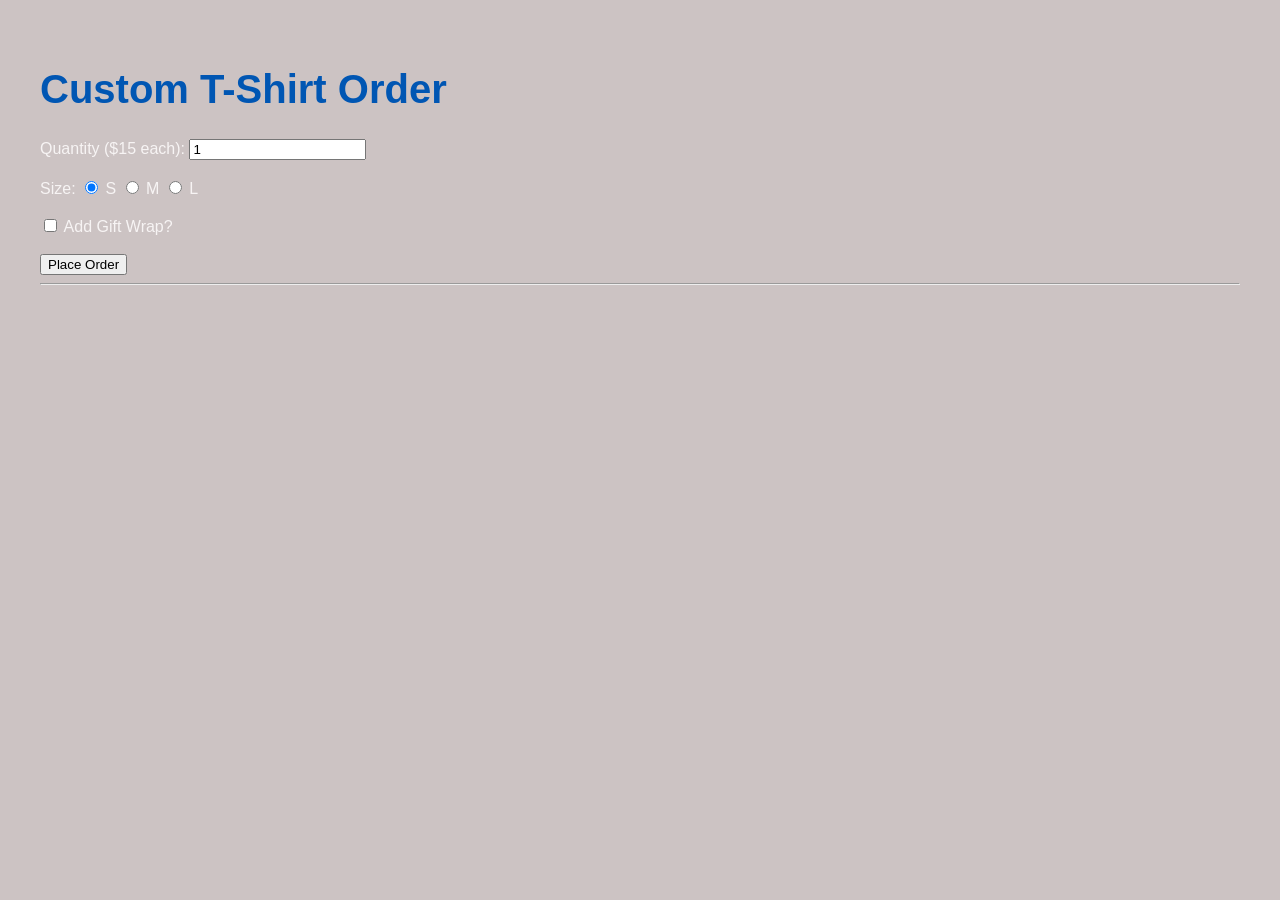
<file: The Order History/index.html>
<!DOCTYPE html>
<html lang="en">
<head>
  <meta charset="UTF-8">
  <meta name="viewport" content="width=device-width, initial-scale=1.0">
  <link rel="stylesheet" href="style.css">
<script type="module" src="app.js"></script>
<title>Week 2.1</title>
</head>
<body>
    <h1>Custom T-Shirt Order</h1>
    
    <form id="order-form">
        
        <label>Quantity ($15 each): 
            <input type="number" id="qty" value="1" min="1">
        </label>
        <br><br>

        <label>Size:</label>
        <label><input type="radio" name="size" value="Small" checked> S</label>
        <label><input type="radio" name="size" value="Medium"> M</label>
        <label><input type="radio" name="size" value="Large"> L</label>
        <br><br>

        <label>
            <input type="checkbox" id="gift-wrap"> Add Gift Wrap?
        </label>
        <br><br>

        <button type="submit">Place Order</button>
    </form>

    <hr>
    
    <div id="order-summary" style="display: none;">
    <h2>Order Success!</h2>
    <p><strong>Total Cost:</strong> $<span id="display-total"></span></p>
    <p><strong>Details:</strong> <span id="display-qty"></span> <span id="display-size"></span> T-Shirt(s)</p>
    <p><strong>Gift Wrap:</strong> <span id="display-gift"></span></p>
</div>
</body>
</html>
</file>
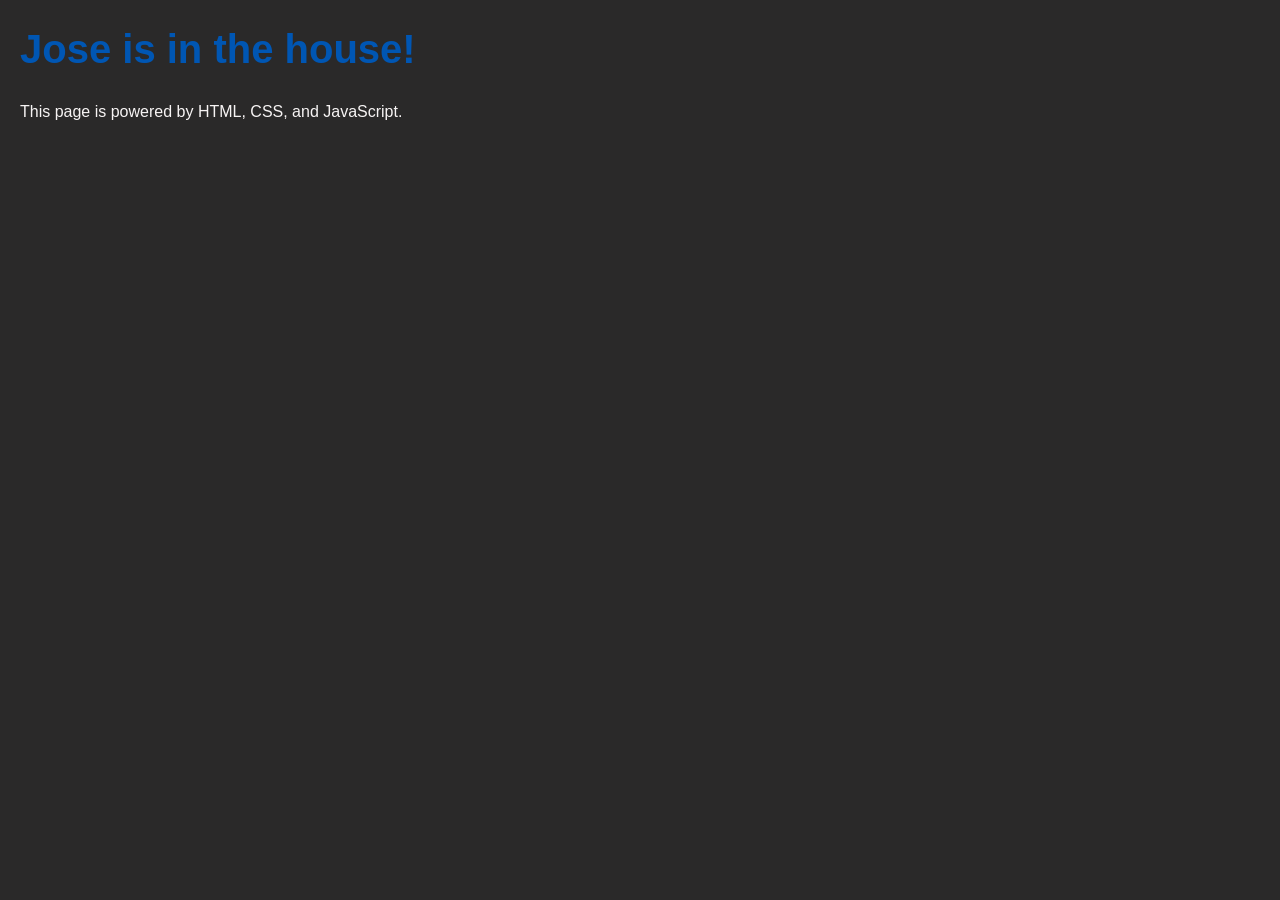
<file: w1/index.html>
<!DOCTYPE html>
<html lang="en">
<head>
  <meta charset="UTF-8">
  <meta name="viewport" content="width=device-width, initial-scale=1.0">
  <link rel="stylesheet" href="style.css">
<script src="app.js"></script>
<title>Week 1 - Who's in the HOUSE!</title>
</head>
<body>
  <h1>Jose is in the house!</h1>
<p>This page is powered by HTML, CSS, and JavaScript.</p>
</body>
</html>
</file>
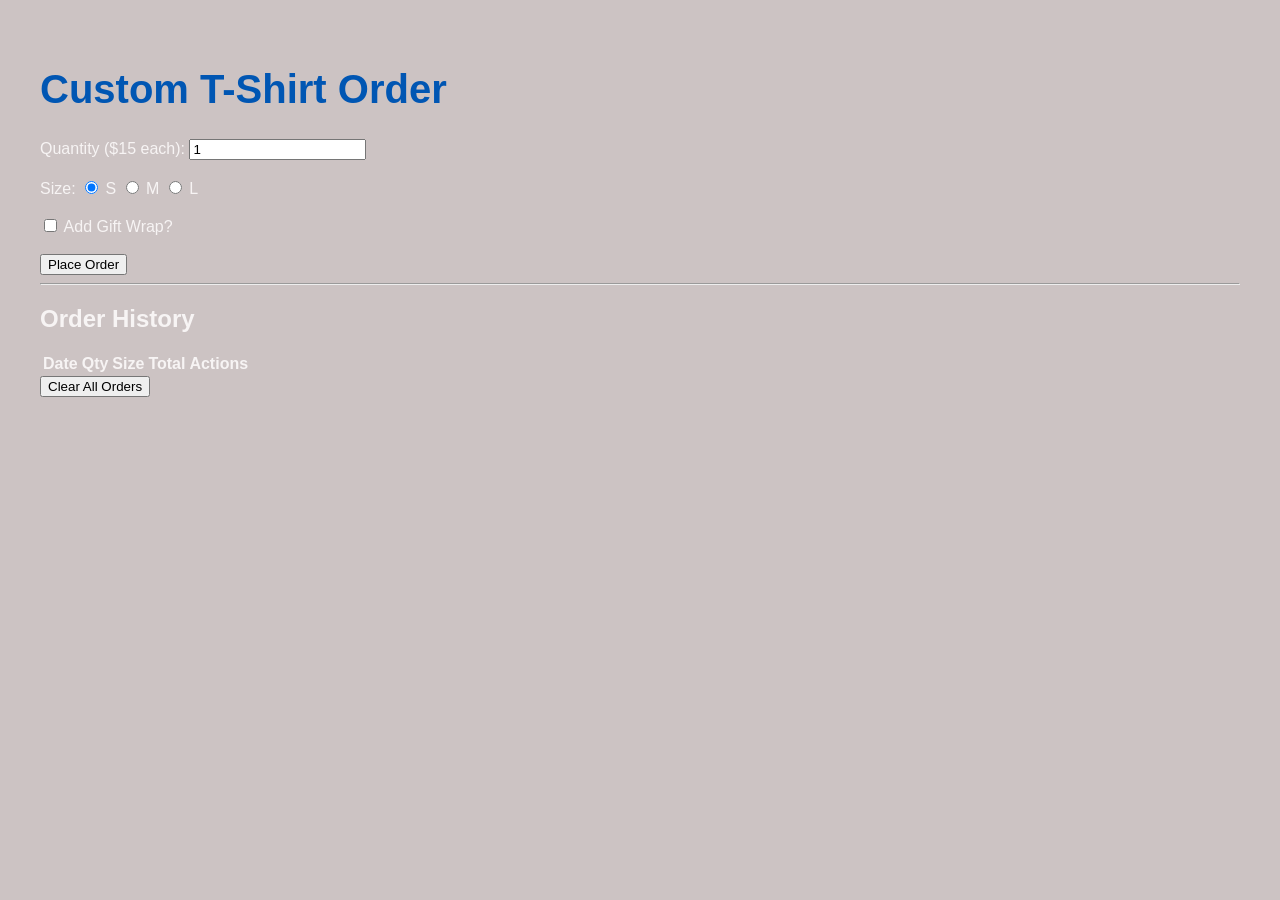
<file: w10/index.html>
<!DOCTYPE html>
<html lang="en">
<head>
  <meta charset="UTF-8">
  <meta name="viewport" content="width=device-width, initial-scale=1.0">
  <link rel="stylesheet" href="style.css">
<script type="module" src="app.js" defer></script>
<title>CRUD Complete</title>
</head>
<body>
    <h1>Custom T-Shirt Order</h1>
    
    <form id="order-form">
        
        <label>Quantity ($15 each): 
            <input type="number" id="qty" value="1" min="1">
        </label>
        <br><br>

        <label>Size:</label>
        <label><input type="radio" name="size" value="Small" checked> S</label>
        <label><input type="radio" name="size" value="Medium"> M</label>
        <label><input type="radio" name="size" value="Large"> L</label>
        <br><br>

        <label>
            <input type="checkbox" id="gift-wrap"> Add Gift Wrap?
        </label>
        <input type="hidden" id="order-id">
        <br><br>

        <button type="submit">Place Order</button>
    </form>

    <hr>
<div id="order-history-section">
    <h2>Order History</h2>
    <table id="order-table">
        <thead>
            <tr>
                <th>Date</th>
                <th>Qty</th>
                <th>Size</th>
                <th>Total</th>
                <th>Actions</th>
            </tr>
        </thead>
        <tbody id="order-table-body">
            </tbody>
    </table>
    <button id="clear-btn">Clear All Orders</button>
</div>
</body>
</html>
</file>
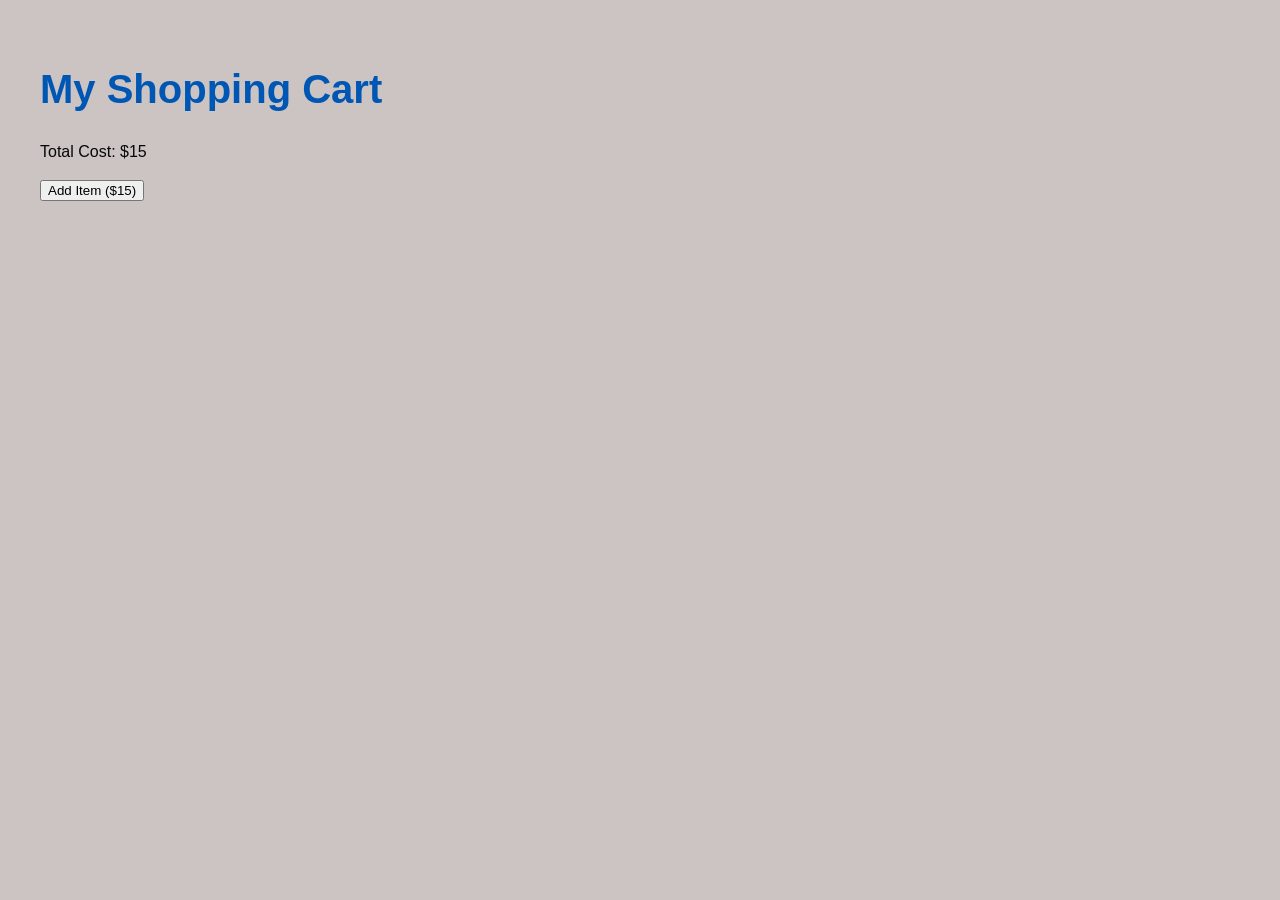
<file: w2/index.html>
<!DOCTYPE html>
<html lang="en">
<head>
  <meta charset="UTF-8">
  <meta name="viewport" content="width=device-width, initial-scale=1.0">
  <link rel="stylesheet" href="style.css">
<script src="app.js" defer></script>
<title>Week 2.1</title>
</head>
<body>
    <h1>My Shopping Cart</h1>
    
    <p id="total-display">Current Total: $0</p>
    
    <button id="add-item-btn">Add Item ($15)</button>
</body>
</html>
</file>
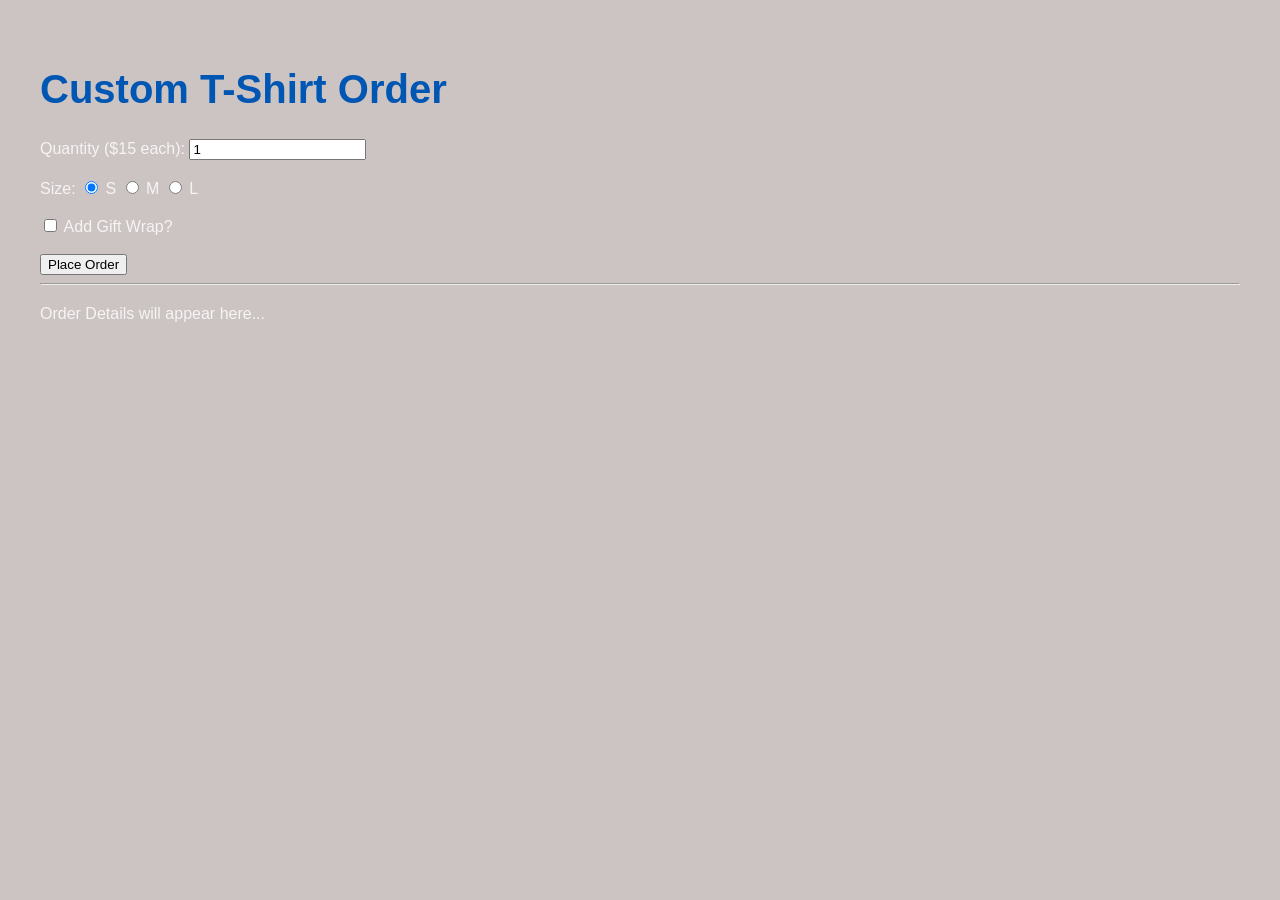
<file: w3/index.html>
<!DOCTYPE html>
<html lang="en">
<head>
  <meta charset="UTF-8">
  <meta name="viewport" content="width=device-width, initial-scale=1.0">
  <link rel="stylesheet" href="style.css">
<script type="module" src="app.js"></script>
<title>Week 2.1</title>
</head>
<body>
    <h1>Custom T-Shirt Order</h1>
    
    <form id="order-form">
        
        <label>Quantity ($15 each): 
            <input type="number" id="qty" value="1" min="1">
        </label>
        <br><br>

        <label>Size:</label>
        <label><input type="radio" name="size" value="Small" checked> S</label>
        <label><input type="radio" name="size" value="Medium"> M</label>
        <label><input type="radio" name="size" value="Large"> L</label>
        <br><br>

        <label>
            <input type="checkbox" id="gift-wrap"> Add Gift Wrap?
        </label>
        <br><br>

        <button type="submit">Place Order</button>
    </form>

    <hr>
    
    <div id="order-summary">
        <p>Order Details will appear here...</p>
    </div>
</body>
</html>
</file>
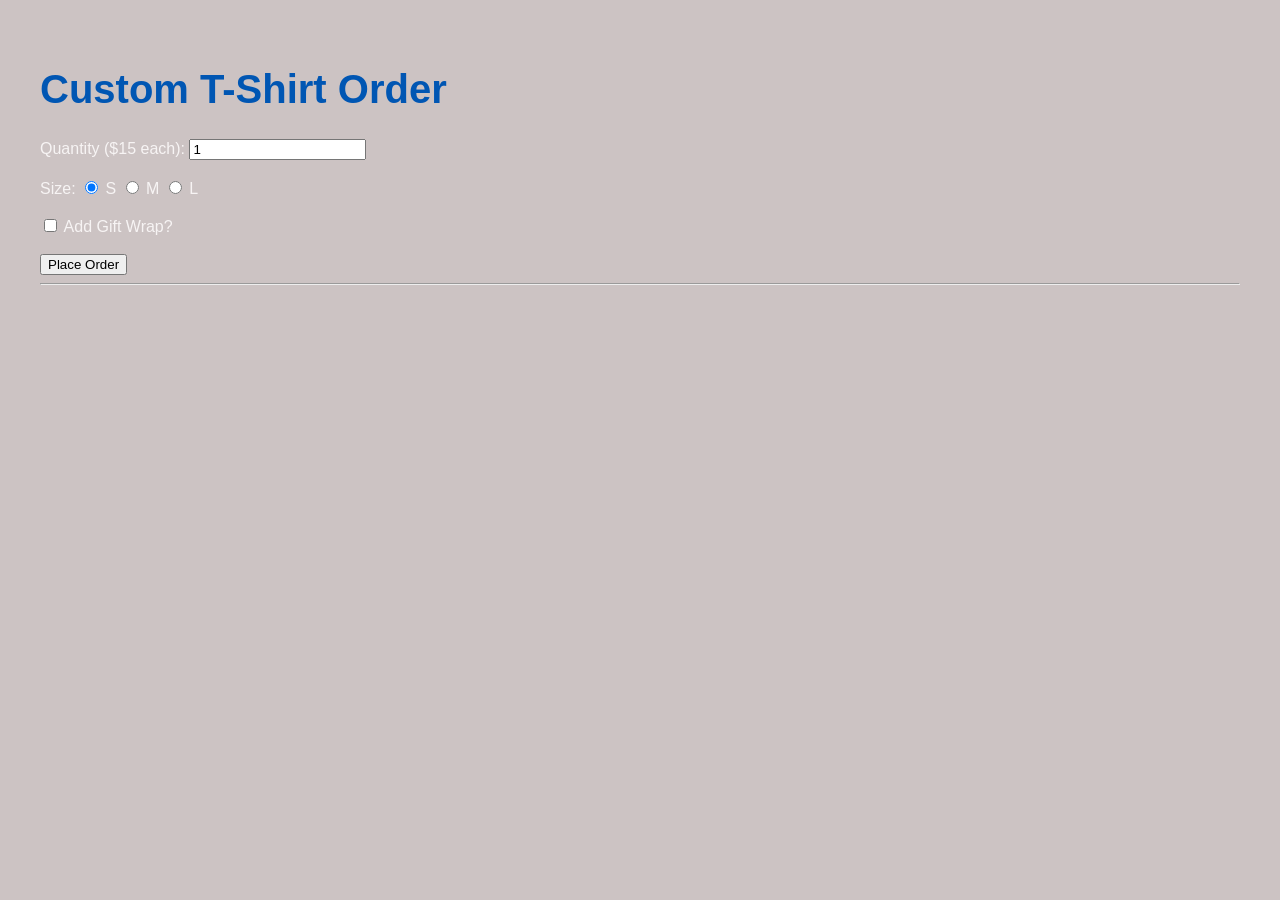
<file: w4/index.html>
<!DOCTYPE html>
<html lang="en">
<head>
  <meta charset="UTF-8">
  <meta name="viewport" content="width=device-width, initial-scale=1.0">
  <link rel="stylesheet" href="style.css">
<script type="module" src="app.js"></script>
<title>Week 2.1</title>
</head>
<body>
    <h1>Custom T-Shirt Order</h1>
    
    <form id="order-form">
        
        <label>Quantity ($15 each): 
            <input type="number" id="qty" value="1" min="1">
        </label>
        <br><br>

        <label>Size:</label>
        <label><input type="radio" name="size" value="Small" checked> S</label>
        <label><input type="radio" name="size" value="Medium"> M</label>
        <label><input type="radio" name="size" value="Large"> L</label>
        <br><br>

        <label>
            <input type="checkbox" id="gift-wrap"> Add Gift Wrap?
        </label>
        <br><br>

        <button type="submit">Place Order</button>
    </form>

    <hr>
    
    <div id="results-display" style="display: none;">
    <h2>Order Success!</h2>
    <p><strong>Total Cost:</strong> $<span id="display-total"></span></p>
    <p><strong>Details:</strong> <span id="display-qty"></span> <span id="display-size"></span> T-Shirt(s)</p>
    <p><strong>Gift Wrap:</strong> <span id="display-gift"></span></p>
</div>
</body>
</html>
</file>
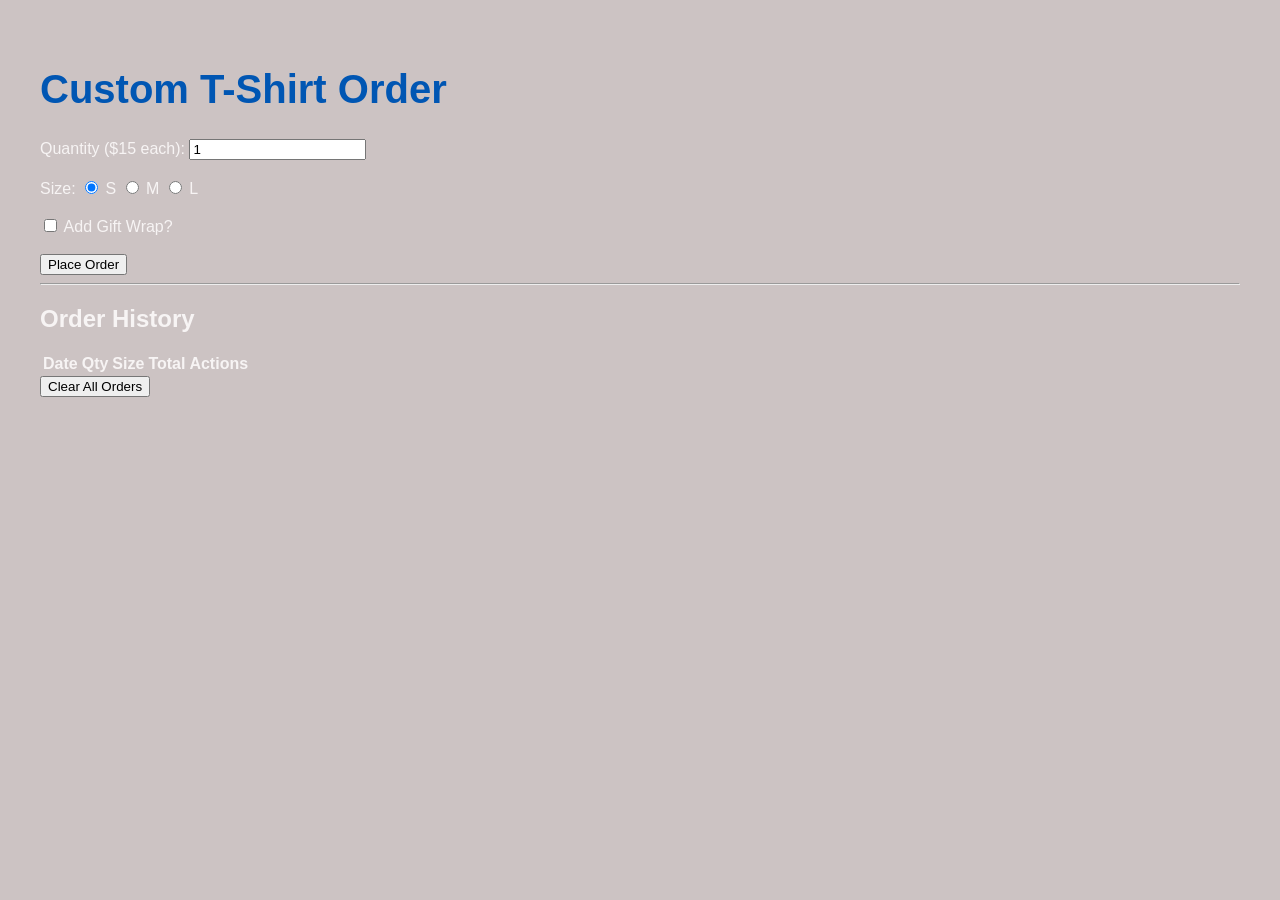
<file: w6/index.html>
<!DOCTYPE html>
<html lang="en">
<head>
  <meta charset="UTF-8">
  <meta name="viewport" content="width=device-width, initial-scale=1.0">
  <link rel="stylesheet" href="style.css">
<script type="module" src="app.js" defer></script>
<title>Order History Table</title>
</head>
<body>
    <h1>Custom T-Shirt Order</h1>
    
    <form id="order-form">
        
        <label>Quantity ($15 each): 
            <input type="number" id="qty" value="1" min="1">
        </label>
        <br><br>

        <label>Size:</label>
        <label><input type="radio" name="size" value="Small" checked> S</label>
        <label><input type="radio" name="size" value="Medium"> M</label>
        <label><input type="radio" name="size" value="Large"> L</label>
        <br><br>

        <label>
            <input type="checkbox" id="gift-wrap"> Add Gift Wrap?
        </label>
        <br><br>

        <button type="submit">Place Order</button>
    </form>

    <hr>
<div id="order-history-section">
    <h2>Order History</h2>
    <table id="order-table">
        <thead>
            <tr>
                <th>Date</th>
                <th>Qty</th>
                <th>Size</th>
                <th>Total</th>
                <th>Actions</th>
            </tr>
        </thead>
        <tbody id="order-table-body">
            </tbody>
    </table>
    <button id="clear-btn">Clear All Orders</button>
</div>
</body>
</html>
</file>
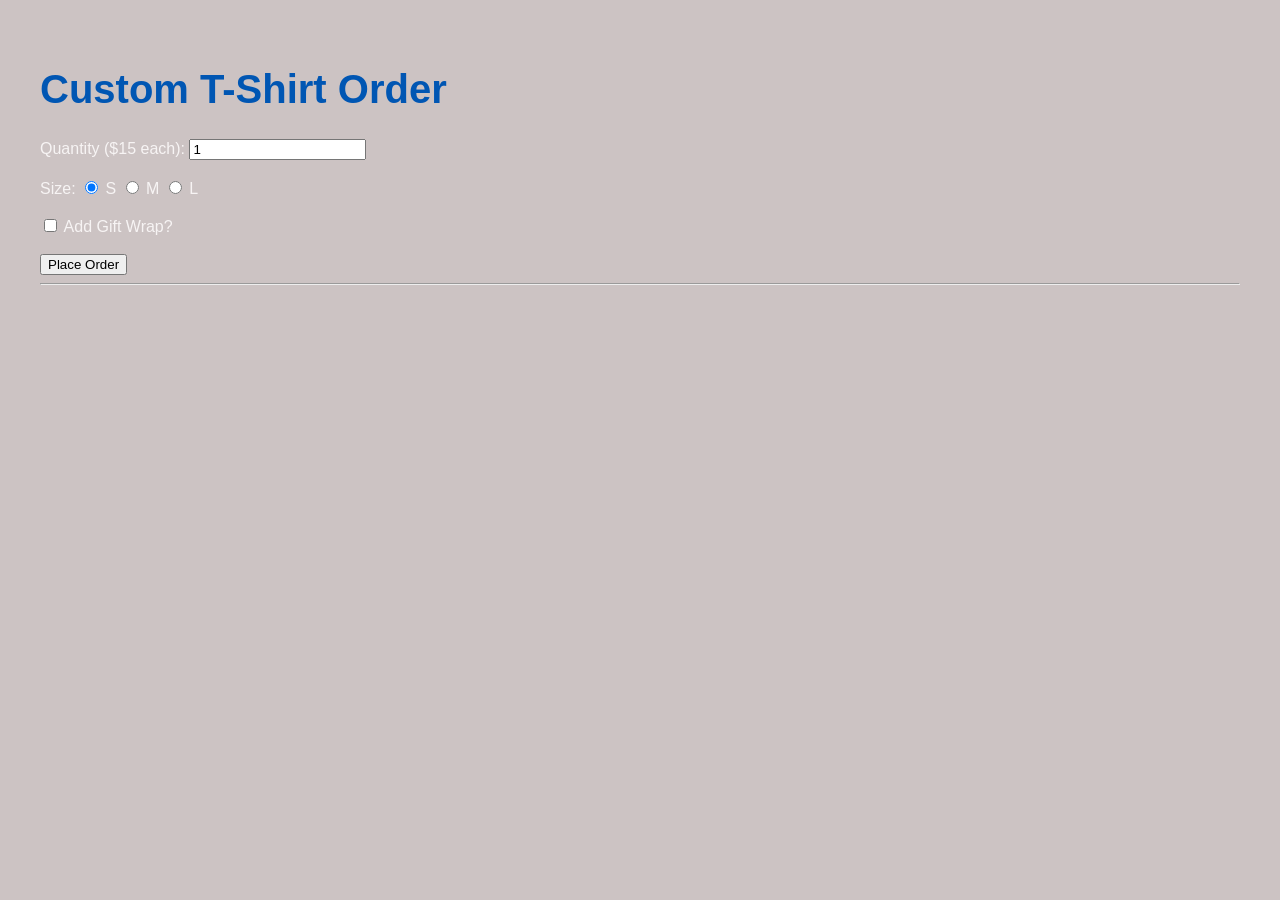
<file: w6a/index.html>
<!DOCTYPE html>
<html lang="en">
<head>
  <meta charset="UTF-8">
  <meta name="viewport" content="width=device-width, initial-scale=1.0">
  <link rel="stylesheet" href="style.css">
<script type="module" src="app.js" defer></script>
<title>Persistent Orders</title>
</head>
<body>
    <h1>Custom T-Shirt Order</h1>
    
    <form id="order-form">
        
        <label>Quantity ($15 each): 
            <input type="number" id="qty" value="1" min="1">
        </label>
        <br><br>

        <label>Size:</label>
        <label><input type="radio" name="size" value="Small" checked> S</label>
        <label><input type="radio" name="size" value="Medium"> M</label>
        <label><input type="radio" name="size" value="Large"> L</label>
        <br><br>

        <label>
            <input type="checkbox" id="gift-wrap"> Add Gift Wrap?
        </label>
        <br><br>

        <button type="submit">Place Order</button>
    </form>

    <hr>
    
    <div id="order-summary" style="display: none;">
    <h2>Order Success!</h2>
    <p><strong>Total Cost:</strong> $<span id="display-total"></span></p>
    <p><strong>Details:</strong> <span id="display-qty"></span> <span id="display-size"></span> T-Shirt(s)</p>
    <p><strong>Gift Wrap:</strong> <span id="display-gift"></span></p>
</div>
</div>
</body>
</html>
</file>
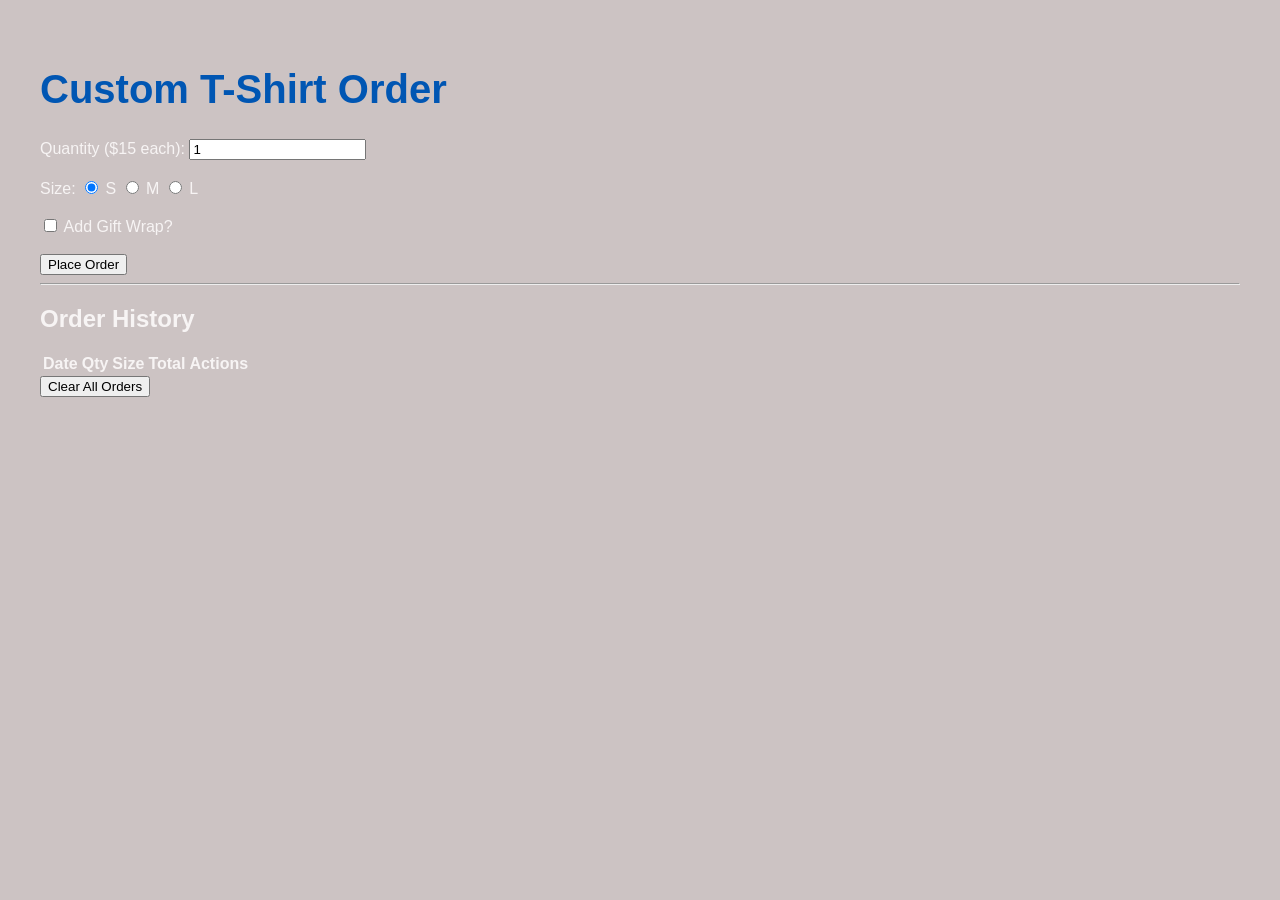
<file: w8/index.html>
<!DOCTYPE html>
<html lang="en">
<head>
  <meta charset="UTF-8">
  <meta name="viewport" content="width=device-width, initial-scale=1.0">
  <link rel="stylesheet" href="style.css">
<script type="module" src="app.js" defer></script>
<title>Wiring the Dashboard</title>
</head>
<body>
    <h1>Custom T-Shirt Order</h1>
    
    <form id="order-form">
        
        <label>Quantity ($15 each): 
            <input type="number" id="qty" value="1" min="1">
        </label>
        <br><br>

        <label>Size:</label>
        <label><input type="radio" name="size" value="Small" checked> S</label>
        <label><input type="radio" name="size" value="Medium"> M</label>
        <label><input type="radio" name="size" value="Large"> L</label>
        <br><br>

        <label>
            <input type="checkbox" id="gift-wrap"> Add Gift Wrap?
        </label>
        <br><br>

        <button type="submit">Place Order</button>
    </form>

    <hr>
<div id="order-history-section">
    <h2>Order History</h2>
    <table id="order-table">
        <thead>
            <tr>
                <th>Date</th>
                <th>Qty</th>
                <th>Size</th>
                <th>Total</th>
                <th>Actions</th>
            </tr>
        </thead>
        <tbody id="order-table-body">
            </tbody>
    </table>
    <button id="clear-btn">Clear All Orders</button>
</div>
</body>
</html>
</file>
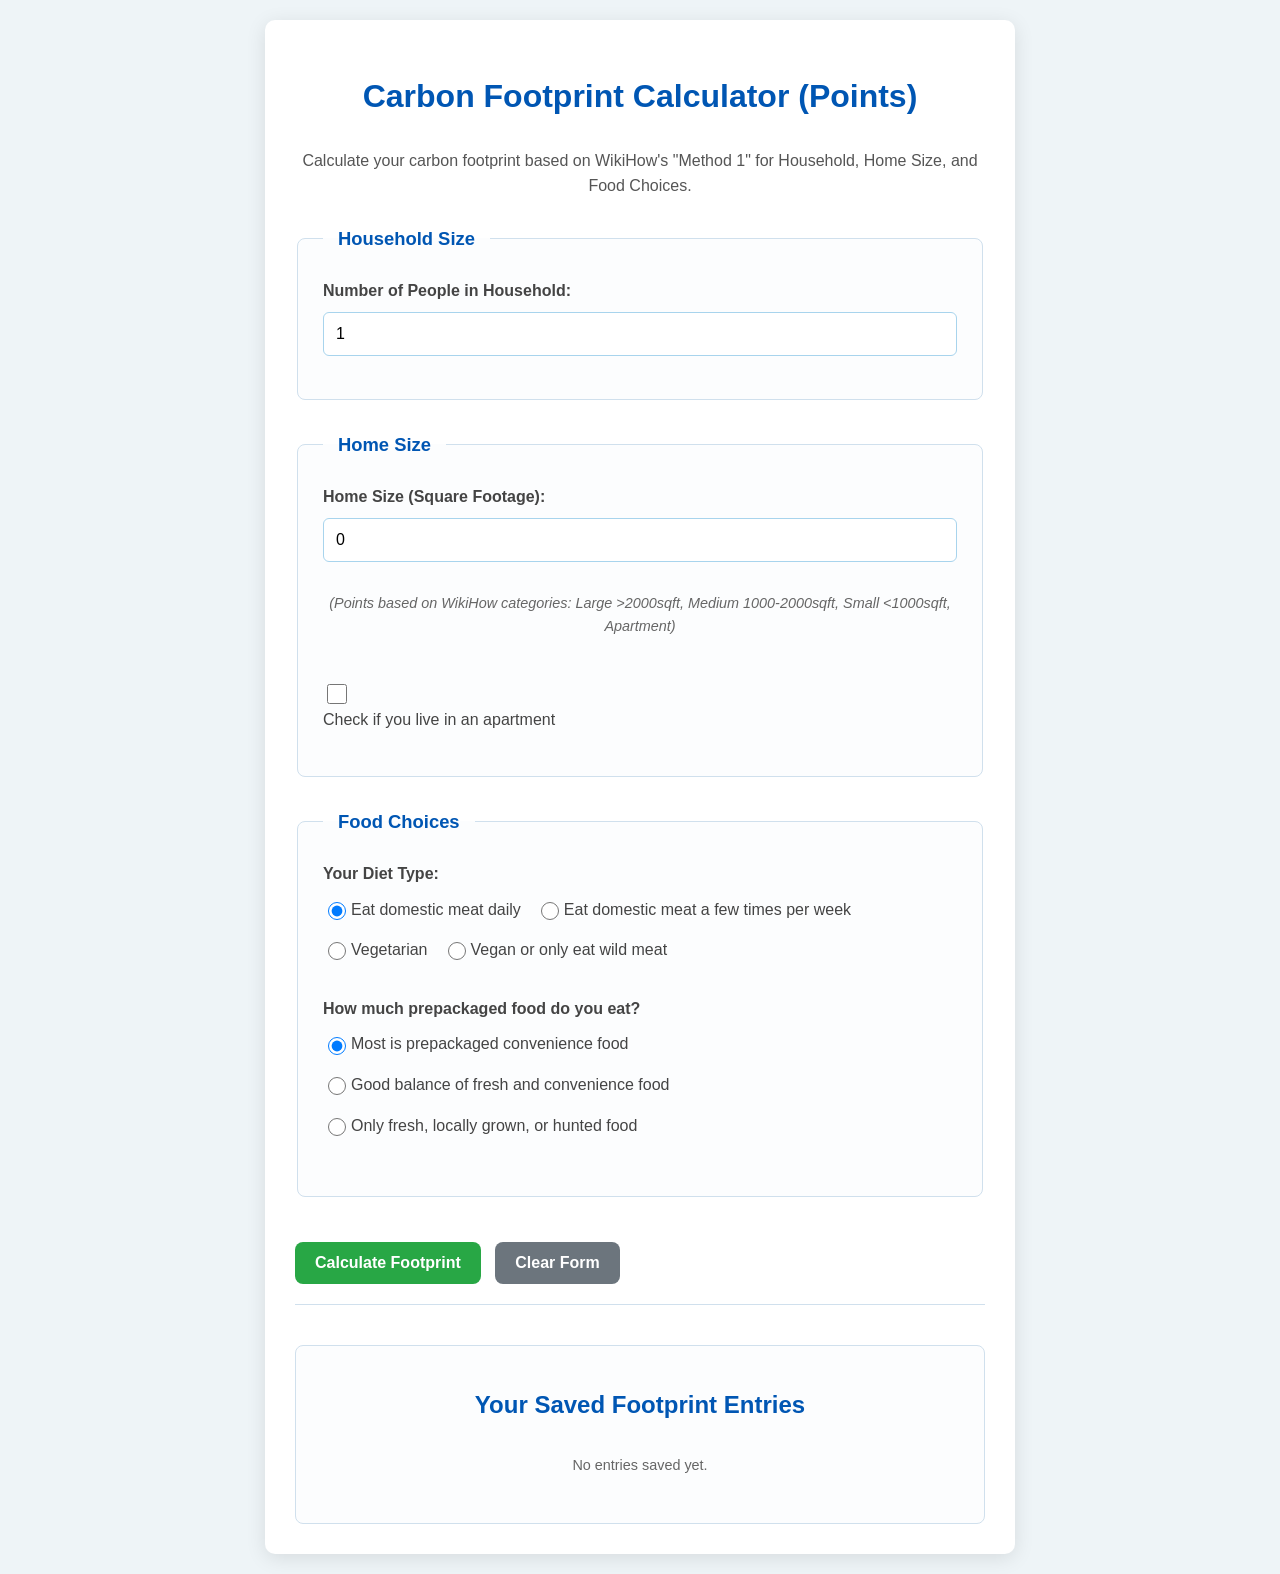
<file: w8a/index.html>
<!DOCTYPE html>
    <html lang="en">
    <head>
        <meta charset="UTF-8">
        <meta name="viewport" content="width=device-width, initial-scale=1.0">
        <title>Carbon Footprint Calculator UI</title>
        <!-- updating script tag to add type=module -->
        <script type="module" src="app.js" defer></script>
        <link rel="stylesheet" href="style.css">
        </head>
    <body>
        <main class="container">
            <h1>Carbon Footprint Calculator (Points)</h1>
            <p>Calculate your carbon footprint based on WikiHow's "Method 1" for Household, Home Size, and Food Choices.</p>

            <form id="carbonFootprintForm">
                <input type="hidden" id="entryId"> 
                <fieldset>
                    <legend>Household Size</legend>
                    <div class="form-group">
                        <label for="householdMembers">Number of People in Household:</label>
                        <input type="number" id="householdMembers" min="1" value="1" placeholder="e.g., 2">
                    </div>
                </fieldset>

                <fieldset>
                    <legend>Home Size</legend>
                    <div class="form-group">
                        <label for="homeSquareFootage">Home Size (Square Footage):</label>
                        <input type="number" id="homeSquareFootage" min="0" value="0" placeholder="e.g., 1500">
                        <p class="note"><em>(Points based on WikiHow categories: Large &gt;2000sqft, Medium 1000-2000sqft, Small &lt;1000sqft, Apartment)</em></p>
                    </div>
                    <div class="form-group checkbox-group">
                        <input type="checkbox" id="isApartment">
                        <label for="isApartment">Check if you live in an apartment</label>
                    </div>
                </fieldset>

             <fieldset>
                <legend>Food Choices</legend>
                <div class="form-group">
                    <p class="radio-group-heading">Your Diet Type:</p>
                    <div class="radio-group">
                        <label for="dietMeatHeavy">
                            <input type="radio" id="dietMeatHeavy" name="dietType" value="meatHeavy" checked>
                            Eat domestic meat daily
                        </label>
                        <label for="dietAverage">
                            <input type="radio" id="dietAverage" name="dietType" value="average">
                            Eat domestic meat a few times per week
                        </label>
                        <label for="dietVegetarian">
                            <input type="radio" id="dietVegetarian" name="dietType" value="vegetarian">
                            Vegetarian
                        </label>
                        <label for="dietVegan">
                            <input type="radio" id="dietVegan" name="dietType" value="vegan">
                            Vegan or only eat wild meat
                        </label>
                    </div>
                </div>
                
                <div class="form-group">
                    <p class="radio-group-heading">How much prepackaged food do you eat?</p>
                    <div class="radio-group">
                        <label for="foodPrepackaged">
                            <input type="radio" id="foodPrepackaged" name="foodPackaging" value="prepackaged" checked>
                            Most is prepackaged convenience food
                        </label>
                        <label for="foodBalanced">
                            <input type="radio" id="foodBalanced" name="foodPackaging" value="balanced">
                            Good balance of fresh and convenience food
                        </label>
                        <label for="foodFresh">
                            <input type="radio" id="foodFresh" name="foodPackaging" value="fresh">
                            Only fresh, locally grown, or hunted food
                        </label>
                    </div>
                </div>
            </fieldset>

                <button type="submit" id="submitButton">Calculate Footprint</button>
                <button type="button" id="clearFormButton" class="secondary-button">Clear Form</button>
            </form>

            <section id="results" class="results-container" style="display: block;">
                <h2>Current Entry's Footprint:</h2>
                <p id="totalFootprint" class="highlight-total">0 Points</p>
                <div id="breakdown">
                    <h3>Breakdown:</h3>
                    <ul>
                        <li id="householdFootprint">Household Size: 0 Points</li>
                        <li id="homeSizeFootprint">Home Size: 0 Points</li>
                        <li id="foodDietFootprint">Food Diet: 0 Points</li>
                        <li id="foodPackagingFootprint">Food Packaging: 0 Points</li>
                    </ul>
                </div>
                <p class="note"><em>Note: Calculations are based directly on the point system outlined in WikiHow's "Method 1."</em></p>
            </section>
    </div>
    <section class="table-container">
        <h2>Your Saved Footprint Entries</h2>
        <button type="button" id="clearAllDataButton" class="danger-button" style="display: block;">Clear All Saved Data</button>
        <table id="footprintTable" style="display: table;">
            <thead>
                <tr>
                    <th>Date</th>
                    <th>HH Size</th>
                    <th>Home Size</th>
                    <th>Diet</th>
                    <th>Food Pkg.</th>
                    <th>Total Points</th>
                    <th>Actions</th> <!-- For Edit/Delete buttons (will be added later) -->
                </tr>
            </thead>
            <tbody>
            <!-- Table rows will be rendered here by JavaScript -->
            </tbody>
        </table>
        <p id="noEntriesMessage" class="note" style="display: block;">No entries saved yet.</p>
    </section>
        </main>

    </body>
    </html>
</file>
<file: The Order History/style.css>
body {
    font-family: Arial, sans-serif;
    margin: 20px;
    padding: 20px;
    background-color: #ccc3c3; /* A light grey background */
    color: #f7f4f4;
}

h1 {
    color: #0056b3;
    font-size: 2.5em;
}

p {
    line-height: 1.6;
}

/* The .container class is defined but not strictly needed for this minimal HTML, but it's good practice to keep it consistent for future expansion. */
.container {
   max-width: 800px;
   margin: 0 auto; /* Center the content */
   padding: 15px;
   background-color: #ffffff;
   box-shadow: 0 2px 5px rgba(0,0,0,0.1);
   border-radius: 8px;
}
</file>
<file: w1/style.css>
body {
    font-family: Arial, sans-serif;
    margin: 20px;
    background-color: #2a2929; /* A light grey background */
    color: #f7f4f4;
}

h1 {
    color: #0056b3;
    font-size: 2.5em;
}

p {
    line-height: 1.6;
}
</file>
<file: w10/style.css>
body {
    font-family: Arial, sans-serif;
    margin: 20px;
    padding: 20px;
    background-color: #ccc3c3; /* A light grey background */
    color: #f7f4f4;
}

h1 {
    color: #0056b3;
    font-size: 2.5em;
}

p {
    line-height: 1.6;
}

/* The .container class is defined but not strictly needed for this minimal HTML, but it's good practice to keep it consistent for future expansion. */
.container {
   max-width: 800px;
   margin: 0 auto; /* Center the content */
   padding: 15px;
   background-color: #ffffff;
   box-shadow: 0 2px 5px rgba(0,0,0,0.1);
   border-radius: 8px;
}
</file>
<file: w2/style.css>
body {
    font-family: Arial, sans-serif;
    margin: 20px;
    padding: 20px;
    background-color: #ccc3c3; /* A light grey background */
    color: #f7f4f4;
}

h1 {
    color: #0056b3;
    font-size: 2.5em;
}

p {
    line-height: 1.6;
}

/* The .container class is defined but not strictly needed for this minimal HTML, but it's good practice to keep it consistent for future expansion. */
.container {
   max-width: 800px;
   margin: 0 auto; /* Center the content */
   padding: 15px;
   background-color: #ffffff;
   box-shadow: 0 2px 5px rgba(0,0,0,0.1);
   border-radius: 8px;
}
</file>
<file: w3/style.css>
body {
    font-family: Arial, sans-serif;
    margin: 20px;
    padding: 20px;
    background-color: #ccc3c3; /* A light grey background */
    color: #f7f4f4;
}

h1 {
    color: #0056b3;
    font-size: 2.5em;
}

p {
    line-height: 1.6;
}

/* The .container class is defined but not strictly needed for this minimal HTML, but it's good practice to keep it consistent for future expansion. */
.container {
   max-width: 800px;
   margin: 0 auto; /* Center the content */
   padding: 15px;
   background-color: #ffffff;
   box-shadow: 0 2px 5px rgba(0,0,0,0.1);
   border-radius: 8px;
}
</file>
<file: w4/style.css>
body {
    font-family: Arial, sans-serif;
    margin: 20px;
    padding: 20px;
    background-color: #ccc3c3; /* A light grey background */
    color: #f7f4f4;
}

h1 {
    color: #0056b3;
    font-size: 2.5em;
}

p {
    line-height: 1.6;
}

/* The .container class is defined but not strictly needed for this minimal HTML, but it's good practice to keep it consistent for future expansion. */
.container {
   max-width: 800px;
   margin: 0 auto; /* Center the content */
   padding: 15px;
   background-color: #ffffff;
   box-shadow: 0 2px 5px rgba(0,0,0,0.1);
   border-radius: 8px;
}
</file>
<file: w6/style.css>
body {
    font-family: Arial, sans-serif;
    margin: 20px;
    padding: 20px;
    background-color: #ccc3c3; /* A light grey background */
    color: #f7f4f4;
}

h1 {
    color: #0056b3;
    font-size: 2.5em;
}

p {
    line-height: 1.6;
}

/* The .container class is defined but not strictly needed for this minimal HTML, but it's good practice to keep it consistent for future expansion. */
.container {
   max-width: 800px;
   margin: 0 auto; /* Center the content */
   padding: 15px;
   background-color: #ffffff;
   box-shadow: 0 2px 5px rgba(0,0,0,0.1);
   border-radius: 8px;
}
</file>
<file: w6a/style.css>
body {
    font-family: Arial, sans-serif;
    margin: 20px;
    padding: 20px;
    background-color: #ccc3c3; /* A light grey background */
    color: #f7f4f4;
}

h1 {
    color: #0056b3;
    font-size: 2.5em;
}

p {
    line-height: 1.6;
}

/* The .container class is defined but not strictly needed for this minimal HTML, but it's good practice to keep it consistent for future expansion. */
.container {
   max-width: 800px;
   margin: 0 auto; /* Center the content */
   padding: 15px;
   background-color: #ffffff;
   box-shadow: 0 2px 5px rgba(0,0,0,0.1);
   border-radius: 8px;
}
</file>
<file: w8/style.css>
body {
    font-family: Arial, sans-serif;
    margin: 20px;
    padding: 20px;
    background-color: #ccc3c3; /* A light grey background */
    color: #f7f4f4;
}

h1 {
    color: #0056b3;
    font-size: 2.5em;
}

p {
    line-height: 1.6;
}

/* The .container class is defined but not strictly needed for this minimal HTML, but it's good practice to keep it consistent for future expansion. */
.container {
   max-width: 800px;
   margin: 0 auto; /* Center the content */
   padding: 15px;
   background-color: #ffffff;
   box-shadow: 0 2px 5px rgba(0,0,0,0.1);
   border-radius: 8px;
}
</file>
<file: w8a/style.css>
body {
    font-family: 'Segoe UI', Tahoma, Geneva, Verdana, sans-serif; /* Sets the preferred font family for the body text. */
    background-color: #eef4f7; /* Defines the background color of the entire page. */
    color: #333; /* Sets the default text color for the body. */
    line-height: 1.6; /* Adjusts the spacing between lines of text for readability. */
    margin: 0; /* Removes default browser margin around the body. */
    padding: 20px; /* Adds padding around the content within the body. */
    display: flex; /* Establishes a flex container for direct children. */
    justify-content: center; /* Horizontally centers content within the body. */
    align-items: flex-start; /* Aligns items to the start of the cross axis (top for column flex). */
    min-height: 100vh; /* Ensures the body takes at least the full height of the viewport. */
}

.container {
    background-color: #ffffff; /* Sets the background color of the container. */
    padding: 30px; /* Adds padding inside the container. */
    border-radius: 10px; /* Rounds the corners of the container. */
    box-shadow: 0 4px 20px rgba(0, 0, 0, 0.1); /* Applies a subtle shadow to the container. */
    width: 100%; /* Makes the container take up the full available width. */
    max-width: 750px; /* Limits the maximum width of the container. */
    box-sizing: border-box; /* Includes padding and border in the element's total width and height. */
}

h1, h2, h3 {
    color: #0056b3; /* Sets the text color for all heading levels. */
    text-align: center; /* Centers the text within the headings. */
    margin-bottom: 25px; /* Adds space below the headings. */
}

p {
    text-align: center; /* Centers the text within paragraphs. */
    margin-bottom: 25px; /* Adds space below the paragraphs. */
    color: #555; /* Sets the text color for paragraphs. */
}

form {
    margin-top: 20px; /* Adds space above the form. */
    padding-bottom: 20px; /* Adds padding to the bottom of the form. */
    border-bottom: 1px solid #d0e0ed; /* Adds a bottom border to the form. */
    margin-bottom: 20px; /* Adds space below the form. */
}

fieldset {
    border: 1px solid #d0e0ed; /* Sets the border for fieldsets. */
    border-radius: 8px; /* Rounds the corners of the fieldsets. */
    padding: 25px; /* Adds padding inside the fieldsets. */
    margin-bottom: 30px; /* Adds space below the fieldsets. */
    background-color: #fcfdfe; /* Sets the background color of the fieldsets. */
}

legend {
    font-weight: bold; /* Makes the legend text bold. */
    color: #0056b3; /* Sets the text color for the legend. */
    padding: 0 15px; /* Adds horizontal padding around the legend text. */
    font-size: 1.15em; /* Increases the font size of the legend. */
}

.form-group {
    margin-bottom: 18px; /* Adds space below each form group. */
    display: flex; /* Establishes a flex container for children. */
    flex-direction: column; /* Stacks children vertically within the form group. */
}

.form-group label {
    margin-bottom: 8px; /* Adds space below labels within form groups. */
    font-weight: 600; /* Makes the label text semibold. */
    color: #444; /* Sets the text color for labels. */
}

/* NEW: Styling for headings within radio groups */
.radio-group-heading {
    text-align: left; /* Aligns the text of these headings to the left. */
    font-weight: 600; /* Makes the heading text semibold. */
    color: #444; /* Sets the text color for the radio group headings. */
    margin-bottom: 10px; /* Adds space below the radio group heading. */
    margin-top: 0; /* Removes any default top margin for the heading. */
}

.form-group input[type="number"] {
    width: 100%; /* Makes the number input take up full width. */
    padding: 12px; /* Adds padding inside the number input. */
    border: 1px solid #a8d4ed; /* Sets the border for the number input. */
    border-radius: 6px; /* Rounds the corners of the number input. */
    box-sizing: border-box; /* Includes padding and border in the input's total width and height. */
    font-size: 1em; /* Sets the font size for the number input. */
    transition: border-color 0.3s ease, box-shadow 0.3s ease; /* Adds smooth transitions for border and shadow on interaction. */
}

.form-group input[type="number"]:focus {
    border-color: #007bff; /* Changes border color on focus. */
    box-shadow: 0 0 0 3px rgba(0, 123, 255, 0.25); /* Adds a blue glow shadow on focus. */
    outline: none; /* Removes the default browser outline on focus. */
}

.radio-group {
    display: flex; /* Establishes a flex container for radio buttons. */
    flex-direction: row; /* Arranges radio buttons horizontally. */
    flex-wrap: wrap; /* Allows radio buttons to wrap to the next line if space is insufficient. */
    gap: 15px; /* Adds space between radio buttons. */
    margin-top: 0; /* Removes any default top margin for the group. */
    margin-bottom: 15px; /* Adds space below the radio group. */
}

.radio-group label {
    font-weight: normal; /* Overrides default bolding for labels within radio groups. */
    margin-bottom: 0; /* Removes default bottom margin for labels within radio groups. */
    cursor: pointer; /* Changes cursor to a pointer when hovering over the label. */
    display: flex; /* Makes the label itself a flex container. */
    align-items: center; /* Vertically aligns the radio input and its text within the label. */
}

.radio-group input[type="radio"] {
    margin-right: 5px; /* Adds space between the radio button and its associated text. */
    width: 18px; /* Sets the width of the radio button. */
    height: 18px; /* Sets the height of the radio button. */
    accent-color: #007bff; /* Changes the color of the radio button itself. */
}

/* Updated checkbox-group style */
.checkbox-group label { /* Applies flex properties to the label itself for checkboxes. */
    font-weight: normal; /* Overrides default bolding for labels within checkbox groups. */
    margin-bottom: 0; /* Removes default bottom margin for labels within checkbox groups. */
    cursor: pointer; /* Changes cursor to a pointer when hovering over the label. */
    display: flex; /* Makes the label itself a flex container. */
    align-items: center; /* Vertically aligns the checkbox input and its text within the label. */
}
.checkbox-group input[type="checkbox"] {
    margin-right: 12px; /* Adds space between the checkbox and its associated text. */
    width: 20px; /* Sets the width of the checkbox. */
    height: 20px; /* Sets the height of the checkbox. */
    accent-color: #007bff; /* Changes the color of the checkbox itself. */
}

button[type="submit"], .secondary-button {
    display: inline-block; /* Makes buttons block-level but allows them to sit inline. */
    padding: 12px 20px; /* Adds padding inside the buttons. */
    border: none; /* Removes the default button border. */
    border-radius: 8px; /* Rounds the corners of the buttons. */
    font-size: 1em; /* Sets the font size for button text. */
    font-weight: bold; /* Makes button text bold. */
    cursor: pointer; /* Changes cursor to a pointer when hovering over buttons. */
    transition: background-color 0.3s ease, transform 0.2s ease; /* Adds smooth transitions for background and transform on interaction. */
    margin-top: 15px; /* Adds space above the buttons. */
    margin-right: 10px; /* Adds space to the right of the buttons. */
}

button[type="submit"] {
    background-color: #28a745; /* Sets the background color for the submit button (green). */
    color: white; /* Sets the text color for the submit button. */
    width: auto; /* Allows the button to size based on its content. */
}

button[type="submit"]:hover {
    background-color: #218838; /* Darkens the background color on hover. */
    transform: translateY(-2px); /* Lifts the button slightly on hover. */
}

button[type="submit"]:active {
    background-color: #1e7e34; /* Further darkens the background color when clicked. */
    transform: translateY(0); /* Resets the button position when actively clicked. */
}

.secondary-button {
    background-color: #6c757d; /* Sets the background color for secondary buttons (gray). */
    color: white; /* Sets the text color for secondary buttons. */
}

.secondary-button:hover {
    background-color: #5a6268; /* Darkens the background color of secondary buttons on hover. */
    transform: translateY(-2px); /* Lifts the secondary button slightly on hover. */
}

.results-container {
    margin-top: 40px; /* Adds space above the results container. */
    padding: 30px; /* Adds padding inside the results container. */
    border: 1px solid #b3e0ff; /* Sets the border for the results container. */
    border-radius: 10px; /* Rounds the corners of the results container. */
    background-color: #e6f7ff; /* Sets the background color of the results container. */
    text-align: center; /* Centers the text within the results container. */
    box-shadow: inset 0 1px 5px rgba(0, 0, 0, 0.05); /* Applies a subtle inner shadow to the results container. */
}

.highlight-total {
    font-size: 2.5em; /* Increases the font size for the total highlight. */
    font-weight: bolder; /* Makes the total highlight text bolder. */
    color: #007bff; /* Sets the color for the total highlight. */
    margin-top: 15px; /* Adds space above the total highlight. */
    margin-bottom: 25px; /* Adds space below the total highlight. */
    display: block; /* Makes the total highlight a block-level element. */
}

#breakdown {
    text-align: left; /* Aligns text within the breakdown section to the left. */
    margin-top: 25px; /* Adds space above the breakdown section. */
    border-top: 1px dashed #cceeff; /* Adds a dashed top border to the breakdown section. */
    padding-top: 20px; /* Adds padding above the content within the breakdown section. */
}

#breakdown h3 {
    text-align: left; /* Aligns headings within the breakdown section to the left. */
    margin-bottom: 15px; /* Adds space below headings within the breakdown section. */
    color: #0056b3; /* Sets the color for headings within the breakdown section. */
}

#breakdown ul {
    list-style-type: disc; /* Uses disc bullets for unordered lists within breakdown. */
    padding-left: 25px; /* Adds left padding for the list items. */
    margin: 0; /* Removes default margins for the list. */
}

#breakdown ul li {
    margin-bottom: 10px; /* Adds space below each list item. */
    font-size: 1.1em; /* Increases the font size of list items. */
    color: #333; /* Sets the text color for list items. */
}

.note {
    font-size: 0.9em; /* Reduces the font size for notes. */
    color: #666; /* Sets a muted color for notes. */
    margin-top: 30px; /* Adds space above the notes. */
    text-align: center; /* Centers the text within notes. */
}

.table-container {
    margin-top: 40px;
    overflow-x: auto;
    border: 1px solid #d0e0ed;
    border-radius: 8px;
    padding: 20px;
    background-color: #fcfdfe;
}

#footprintTable {
    width: 100%;
    border-collapse: collapse;
    margin-top: 20px;
    background-color: #ffffff;
    box-shadow: 0 2px 10px rgba(0, 0, 0, 0.05);
}

#footprintTable th,
#footprintTable td {
    border: 1px solid #e0e0e0;
    padding: 12px;
    text-align: left;
    vertical-align: middle;
}

#footprintTable th {
    background-color: #007bff;
    color: white;
    font-weight: bold;
    white-space: nowrap;
}

#footprintTable tbody tr:nth-child(even) {
    background-color: #f8f8f8;
}

#footprintTable tbody tr:hover {
    background-color: #eef4f7;
    cursor: default;
}


/* NEW: Action button styles (for Edit/Delete/Confirm/Cancel in table) */
/* Replace the existing .action-button selector with these properties */

.action-button {
    display: inline-block; 
    padding: 8px 12px;
    font-size: 0.85em;
    margin: 0 5px;
    border-radius: 5px;
    font-weight: bold;
    cursor: pointer;
    transition: background-color 0.3s ease, transform 0.2s ease;
    text-decoration: none; 
}


.action-button.edit {
    background-color: #007bff;
    color: white;
}

.action-button.edit:hover {
    background-color: #0056b3;
}

.action-button.delete {
    background-color: #dc3545;
    color: white;
}

.action-button.delete:hover {
    background-color: #c82333;
}

.action-button.confirm {
    background-color: #dc3545;
    color: white;
}

.action-button.confirm:hover {
    background-color: #c82333;
}

.action-button.cancel {
    background-color: #6c757d;
    color: white;
}

.action-button.cancel:hover {
    background-color: #5a6268;
}

.danger-button {
    background-color: #dc3545;
    color: white;
    margin-bottom: 20px;
}

.danger-button:hover {
    background-color: #c82333;
    transform: translateY(-2px);
}

.danger-button.confirm-state {
    background-color: #ffc107;
    color: #343a40;
}

.danger-button.confirm-state:hover {
    background-color: #e0a800;
}


/* Responsive adjustments */
@media (max-width: 768px) { /* Styles applied when the viewport width is 768px or less. */
    .container {
        padding: 25px; /* Reduces padding in the container on smaller screens. */
    }
    h1 {
        font-size: 1.8em; /* Reduces the font size of h1 on smaller screens. */
    }
    .highlight-total {
        font-size: 2em; /* Reduces the font size of the total highlight on smaller screens. */
    }
    button[type="submit"], .secondary-button {
        width: 100%; /* Makes buttons take full width on smaller screens. */
        margin-right: 0; /* Removes right margin for buttons. */
        margin-bottom: 10px; /* Adds bottom margin for stacked buttons. */
    }
    .radio-group {
        flex-direction: column; /* Stacks radio buttons vertically on smaller screens. */
        align-items: flex-start; /* Aligns stacked radio buttons to the left. */
    }
}

@media (max-width: 480px) { /* Styles applied when the viewport width is 480px or less. */
    .container {
        padding: 15px; /* Further reduces padding in the container on very small screens. */
    }
    h1 {
        font-size: 1.5em; /* Further reduces the font size of h1 on very small screens. */
    }
    legend {
        font-size: 1em; /* Reduces the font size of the legend on very small screens. */
    }
    fieldset {
        padding: 15px; /* Reduces padding inside fieldsets on very small screens. */
    }
    .highlight-total {
        font-size: 1.8em; /* Further reduces the font size of the total highlight on very small screens. */
    }
    #breakdown ul {
        padding-left: 20px; /* Adjusts left padding for breakdown list on very small screens. */
    }
}
</file>
